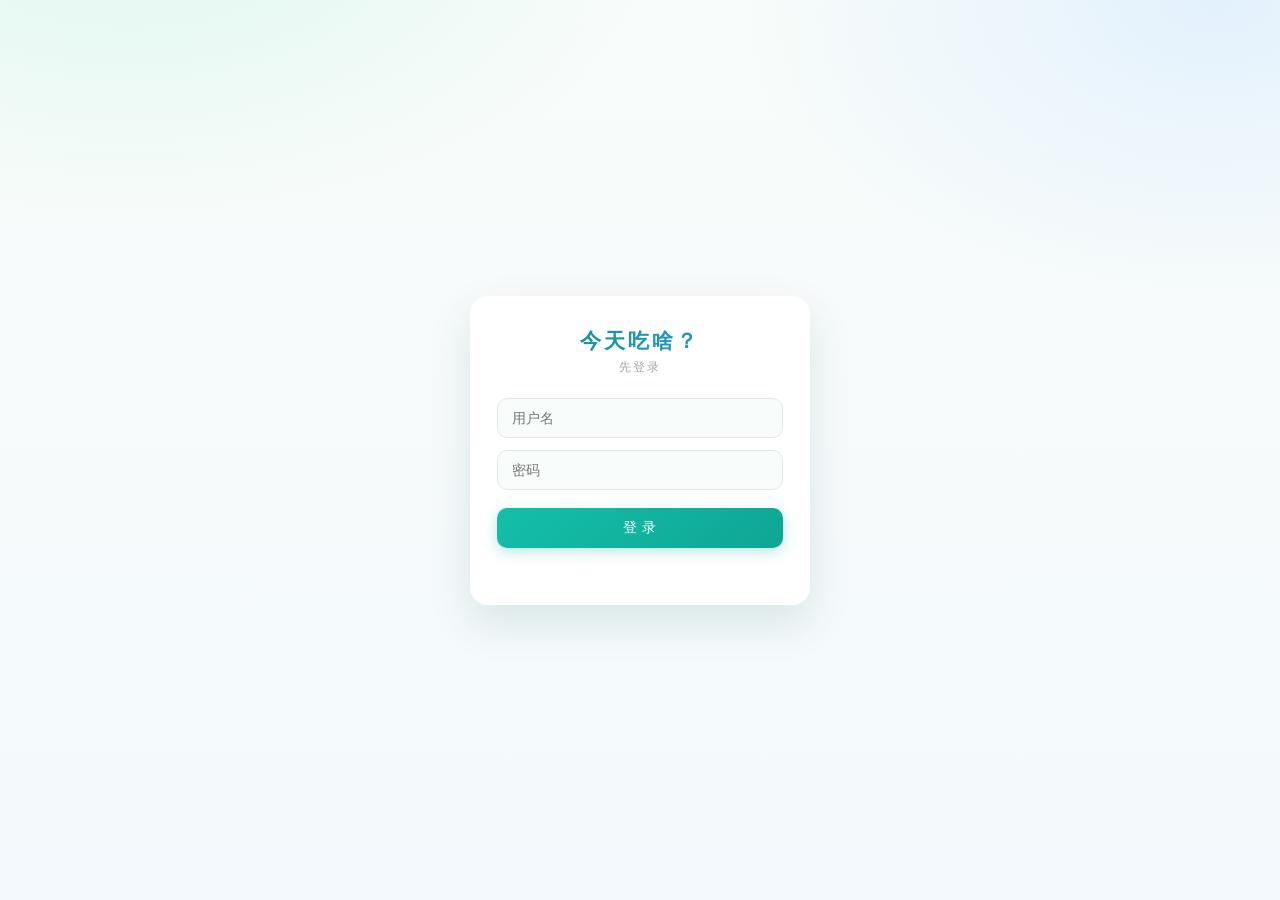
<file: templates/login.html>
<!DOCTYPE html>
<html lang="zh-CN">
<head>
  <meta charset="UTF-8">
  <meta name="viewport" content="width=device-width, initial-scale=1">
  <title>登录 · 今天吃啥？</title>
  <style>
    * { box-sizing: border-box; }

    body {
      margin: 0;
      min-height: 100vh;
      display: grid;
      place-items: center;
      padding: 20px;
      font-family: -apple-system, BlinkMacSystemFont, "PingFang SC", "Microsoft YaHei", sans-serif;
      color: #1b2b2a;
      background:
        radial-gradient(900px 520px at 10% -10%, #dff7ee 0%, rgba(223, 247, 238, 0) 60%),
        radial-gradient(820px 520px at 95% 0%, #e3f1fd 0%, rgba(227, 241, 253, 0) 58%),
        linear-gradient(180deg, #f8fcfa 0%, #f4f9fd 100%);
    }

    .box {
      width: 100%;
      max-width: 340px;
      background: rgba(255, 255, 255, 0.95);
      backdrop-filter: blur(14px);
      border: 1px solid rgba(255, 255, 255, 0.8);
      border-radius: 18px;
      box-shadow: 0 18px 44px rgba(20, 80, 72, 0.12);
      padding: 30px 26px 26px;
      text-align: center;
    }

    h1 {
      margin: 0 0 4px;
      font-size: 21px;
      letter-spacing: 3px;
      background: linear-gradient(105deg, #0b9583, #2f96dd);
      -webkit-background-clip: text;
      background-clip: text;
      color: transparent;
    }

    .sub {
      margin: 0 0 22px;
      font-size: 12px;
      letter-spacing: 2px;
      color: #94a9a6;
    }

    input {
      width: 100%;
      height: 40px;
      margin-bottom: 12px;
      padding: 0 14px;
      border: 1px solid #dcebe7;
      border-radius: 10px;
      background: #f8fcfb;
      font-size: 14px;
      font-family: inherit;
      outline: none;
      transition: all 0.16s ease;
    }

    input:focus {
      background: #fff;
      border-color: #0fae9b;
      box-shadow: 0 0 0 3px rgba(15, 174, 155, 0.12);
    }

    button {
      width: 100%;
      height: 40px;
      margin-top: 6px;
      border: none;
      border-radius: 10px;
      background: linear-gradient(135deg, #14bfa9, #0fa694);
      color: #fff;
      font-size: 14px;
      font-family: inherit;
      font-weight: 500;
      letter-spacing: 1px;
      cursor: pointer;
      box-shadow: 0 4px 14px rgba(15, 174, 155, 0.28);
      transition: transform 0.16s ease, box-shadow 0.16s ease;
    }

    button:hover { transform: translateY(-1px); }
    button:disabled { opacity: .6; cursor: not-allowed; transform: none; }

    .msg {
      min-height: 18px;
      margin: 12px 0 0;
      font-size: 12.5px;
      color: #e05a72;
    }
  </style>
</head>
<body>

  <form class="box" id="form">
    <h1>今天吃啥？</h1>
    <p class="sub">先登录</p>

    <input id="username" type="text" placeholder="用户名" autocomplete="username" required>
    <input id="password" type="password" placeholder="密码" autocomplete="current-password" required>

    <button type="submit" id="btn">登 录</button>
    <p class="msg" id="msg"></p>
  </form>

  <script>
    const form = document.getElementById('form');
    const msg = document.getElementById('msg');
    const btn = document.getElementById('btn');

    form.addEventListener('submit', async (e) => {
      e.preventDefault();
      btn.disabled = true;
      msg.textContent = '';

      try {
        const res = await fetch('/login', {
          method: 'POST',
          headers: { 'Content-Type': 'application/json' },
          body: JSON.stringify({
            username: document.getElementById('username').value.trim(),
            password: document.getElementById('password').value,
          }),
        });

        if (!res.ok) {
          const data = await res.json().catch(() => ({}));
          msg.textContent = data.detail || '登录失败';
          btn.disabled = false;
          return;
        }

        window.location.href = '/';
      } catch (err) {
        msg.textContent = '网络错误：' + err.message;
        btn.disabled = false;
      }
    });
  </script>
</body>
</html>
</file>
